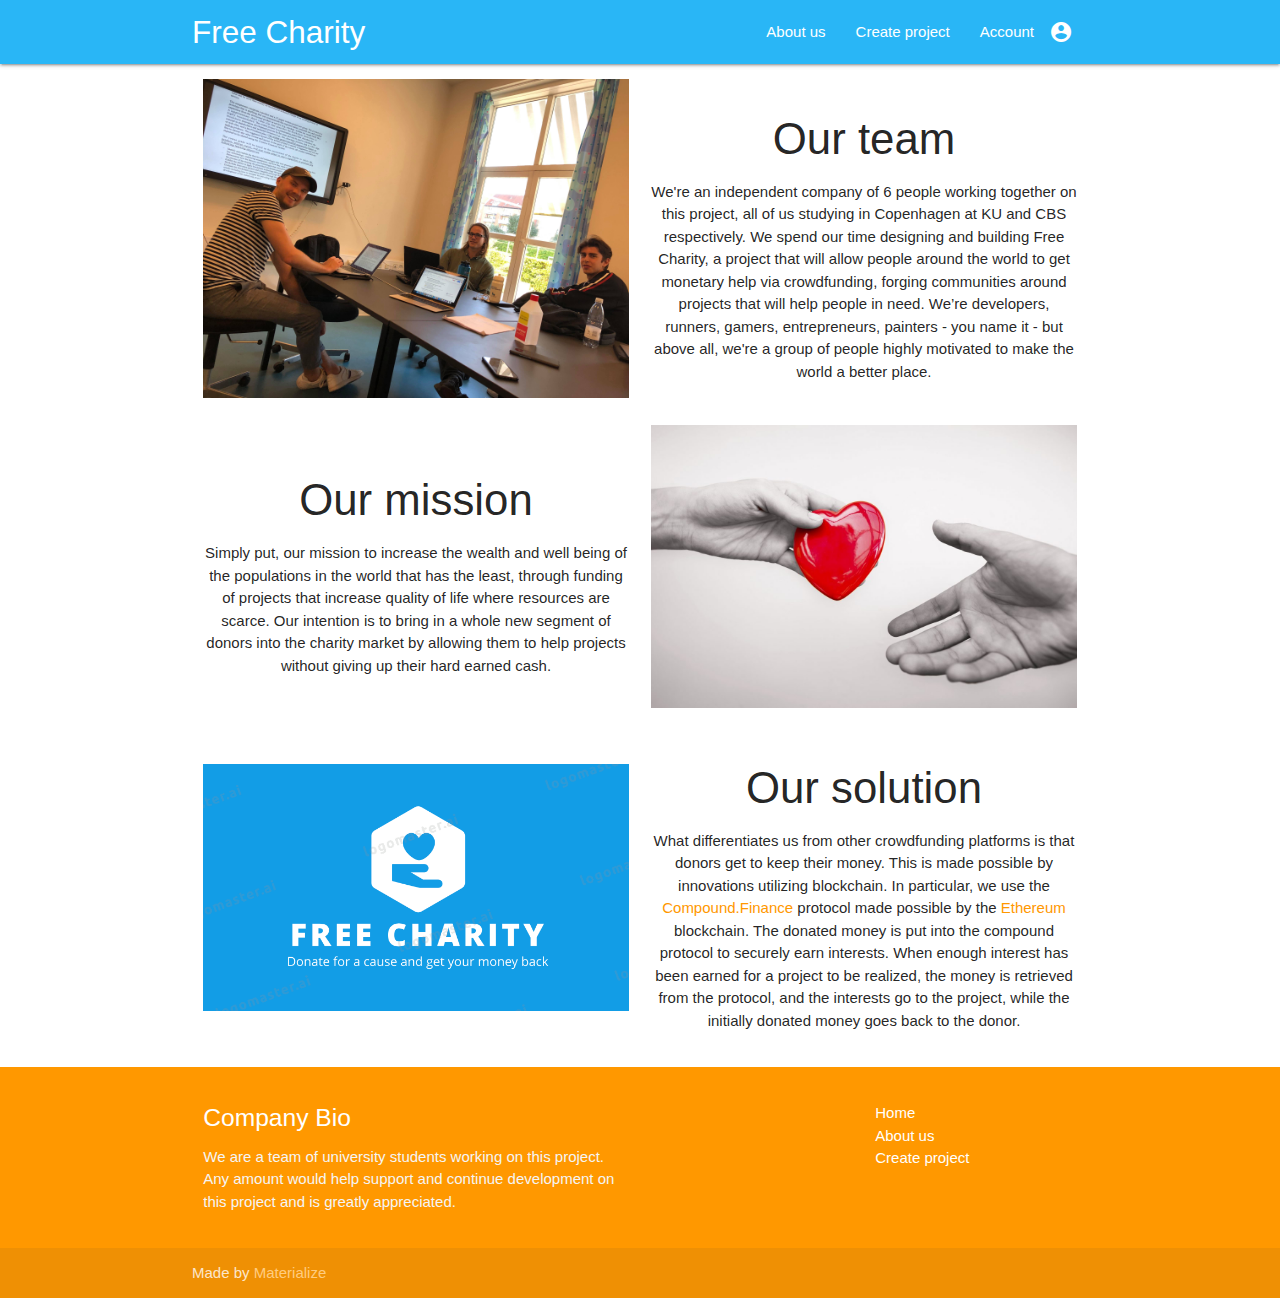
<file: about.html>
<!DOCTYPE html>
<html lang="en">
<head>
  <meta http-equiv="Content-Type" content="text/html; charset=UTF-8"/>
  <meta name="viewport" content="width=device-width, initial-scale=1, maximum-scale=1.0"/>
  <title>Free Charity</title>

  <!-- CSS  -->
  <link href="https://fonts.googleapis.com/icon?family=Material+Icons" rel="stylesheet">
  <link href="css/materialize.css" type="text/css" rel="stylesheet" media="screen,projection"/>
  <link href="css/style.css" type="text/css" rel="stylesheet" media="screen,projection"/>
</head>
<body>
  <nav class="light-blue lighten-1" role="navigation">
    <div class="nav-wrapper container"><a id="logo-container" href="index.html" class="brand-logo">Free Charity</a>
      <ul class="right hide-on-med-and-down">
        <li><a href="about.html">About us</a></li>
        <li><a href="create-project.html">Create project</a></li>
        <li><a href="donater-info.html">Account <i class="material-icons right">account_circle</i></a></li>
      </ul>

      <ul id="nav-mobile" class="sidenav">
        <li><a href="about.html">About us</a></li>
        <li><a href="create-project.html">Create project</a></li>
        <li><a href="donater-info.html">Account <i class="material-icons right">account_circle</i></a></li>
      </ul>
      <a href="#" data-target="nav-mobile" class="sidenav-trigger"><i class="material-icons">menu</i></a>
    </div>
  </nav>
  <div class="section no-pad-bot" id="index-banner">
    <div class="container">
      <div class="row valign-wrapper">
        <div class="col l6">
          <img src="images/about_us.jpg" />
        </div>
        <div class="col l6 center-align">
          <h3>Our team</h3>
          <p>
            We're an independent company of 6 people working together on this project, all of us studying in Copenhagen at KU and CBS respectively.
            We spend our time designing and building Free Charity, a project that will allow people around the world to get monetary help via
            crowdfunding, forging communities around projects that will help people in need. We’re developers, runners, gamers, entrepreneurs,
            painters - you name it - but above all, we're a group of people highly motivated to make the world a better place.
          </p>
        </div>
      </div>

      <div class="row valign-wrapper">
        <div class="col l6 center-align">
          <h3 >Our mission</h3>
          <p>
            Simply put, our mission to increase the wealth and well being of the populations in the world that has the least, through
            funding of projects that increase quality of life where resources are scarce. Our intention is to bring in a whole new
            segment of donors into the charity market by allowing them to help projects without giving up their hard earned cash.
          </p>
        </div>
        <div class="col l6">
          <img src="images/charity.jpg">
        </div>
      </div>

      <div class="row valign-wrapper">
        <div class="col l6">
          <img src="images/logo.png">
        </div>
        <div class="col l6 center-align">
          <h3>Our solution</h3>
          <p>
            What differentiates us from other crowdfunding platforms is that donors get to keep their money. This is made possible by innovations utilizing
            blockchain. In particular, we use the <a href="https://compound.finance/" class="orange-text">Compound.Finance</a> protocol made possible by the
            <a href="https://ethereum.org/en/" class="orange-text">Ethereum</a> blockchain. The donated money is put into the compound protocol to securely
            earn interests. When enough interest has been earned for a project to be realized, the money is retrieved from the protocol, and the interests
            go to the project, while the initially donated money goes back to the donor.
          </p>
        </div>
      </div>

    </div>
  </div>

  <footer class="page-footer orange">
    <div class="container">
      <div class="row">
        <div class="col l6 s12">
          <h5 class="white-text">Company Bio</h5>
          <p class="grey-text text-lighten-4">We are a team of university students working on this project. Any amount would help support and continue development on this project and is greatly appreciated.</p>


        </div>
        <div class="col l3 s12 right">
          <ul>
            <li><a class="white-text" href="index.html">Home</a></li>
            <li><a class="white-text" href="about.html">About us</a></li>
            <li><a class="white-text" href="create-project.html">Create project</a></li>
          </ul>
        </div>
      </div>
    </div>
    <div class="footer-copyright">
      <div class="container">
      Made by <a class="orange-text text-lighten-3" href="http://materializecss.com">Materialize</a>
      </div>
    </div>
  </footer>


<script src="https://code.jquery.com/jquery-2.1.1.min.js"></script>
<script src="js/materialize.js"></script>
<script src="js/init.js"></script>

</body>
</html>
</file>
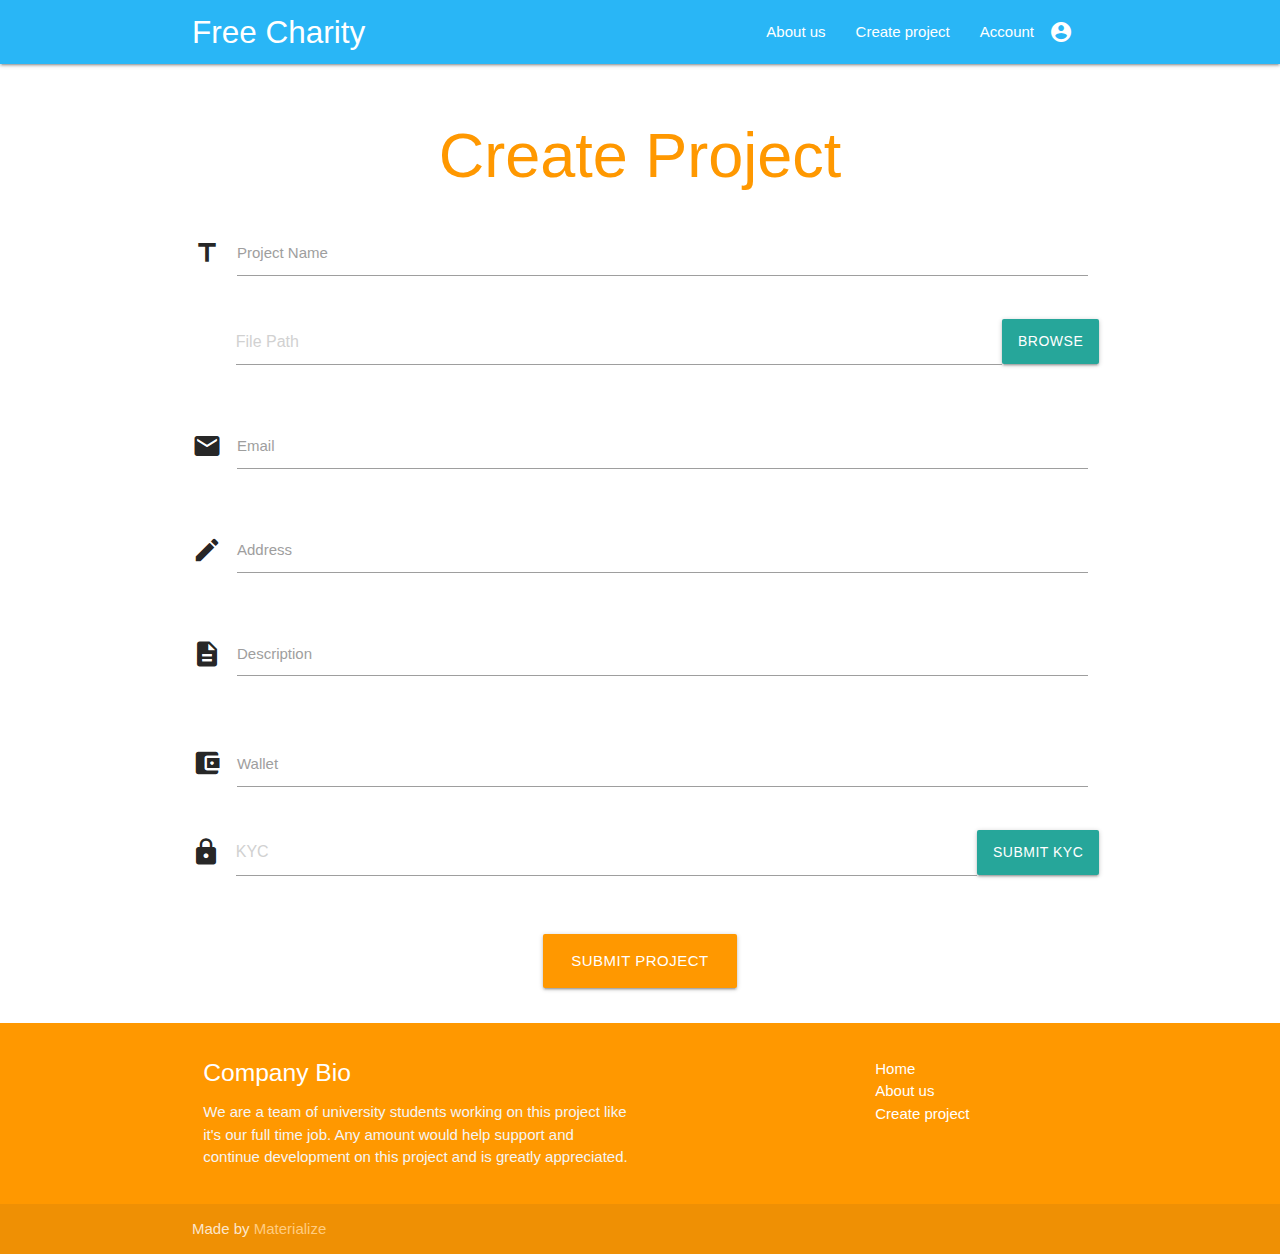
<file: create-project.html>
<!DOCTYPE html>
<html lang="en">
<head>
  <meta http-equiv="Content-Type" content="text/html; charset=UTF-8"/>
  <meta name="viewport" content="width=device-width, initial-scale=1, maximum-scale=1.0"/>
  <title>Free Charity</title>

  <!-- CSS  -->
  <link href="https://fonts.googleapis.com/icon?family=Material+Icons" rel="stylesheet">
  <link href="css/materialize.css" type="text/css" rel="stylesheet" media="screen,projection"/>
  <link href="css/style.css" type="text/css" rel="stylesheet" media="screen,projection"/>
</head>
<body>
  <nav class="light-blue lighten-1" role="navigation">
    <div class="nav-wrapper container"><a id="logo-container" href="index.html" class="brand-logo">Free Charity</a>
      <ul class="right hide-on-med-and-down">
        <li><a href="about.html">About us</a></li>
        <li><a href="create-project.html">Create project</a></li>
        <li><a href="donater-info.html">Account <i class="material-icons right">account_circle</i></a></li>
      </ul>

      <ul id="nav-mobile" class="sidenav">
        <li><a href="about.html">About us</a></li>
        <li><a href="create-project.html">Create project</a></li>
        <li><a href="donater-info.html">Account <i class="material-icons right">account_circle</i></a></li>
      </ul>
      <a href="#" data-target="nav-mobile" class="sidenav-trigger"><i class="material-icons">menu</i></a>
    </div>
  </nav>
  <div class="section no-pad-bot" id="index-banner">
    <div class="container">
      <h1 class="header center orange-text">Create Project</h1>
      <form class = "col s12">
        <div class = "row">
           <div class = "input-field col s12">
              <i class = "material-icons prefix">title</i>
              <input id = "name" type = "text" class = "validate" required />
              <label for = "name">Project Name</label>
           </div>
        </div>

        <div class = "row">
          <div class="file-field input-field">
           <div class="btn right">
             <span>Browse</span>
             <input type="file">
           </div>
           <div class="file-path-wrapper">
             <i class = "material-icons prefix">upload_file</i>
             <input type="text" placeholder="File Path" class="materialize-textarea validate"></input>
           </div>
         </div>
        </div>

        <div class = "row">
           <div class = "input-field col s12">
             <i class = "material-icons prefix">email</i>
             <input id="email" type="text" class="materialize-textarea validate"></input>
             <label for="email">Email</label>
           </div>
        </div>

        <div class = "row">
           <div class = "input-field col s12">
              <i class = "material-icons prefix">mode_edit</i>
              <input id = "address" type="text" class = "materialize-textarea validate"></input>
              <label for = "address">Address</label>
           </div>
        </div>

        <div class = "row">
           <div class = "input-field col s12">
             <i class="material-icons prefix">description</i>
             <textarea id="description" class="materialize-textarea validate"></textarea>
             <label for="description">Description</label>
           </div>
        </div>

        <div class = "row">
           <div class = "input-field col s12">
             <i class="material-icons prefix">account_balance_wallet</i>
             <input id="crypto-wallet" type="text" class="materialize-textarea validate"></textarea>
             <label for="crypto-wallet">Wallet</label>
           </div>
        </div>

        <div class = "row">
          <div class="file-field input-field">
           <div class="btn right">
             <span>Submit KYC</span>
             <input type="file">
           </div>
           <div class="file-path-wrapper">
             <i class = "material-icons prefix">lock</i>
             <input type="text" placeholder="KYC" class="materialize-textarea validate"></input>
           </div>
         </div>
        </div>

        <div class = "row">
           <div class = "input-field col s12 center">
             <a href="#!" id="submit-project-button" class="btn-large waves-effect waves-light orange">Submit Project</a>
           </div>
        </div>
     </form>
    </div>
  </div>

  <footer class="page-footer orange">
    <div class="container">
      <div class="row">
        <div class="col l6 s12">
          <h5 class="white-text">Company Bio</h5>
          <p class="grey-text text-lighten-4">We are a team of university students working on this project like it's our full time job. Any amount would help support and continue development on this project and is greatly appreciated.</p>


        </div>
        <div class="col l3 s12 right">
          <ul>
            <li><a class="white-text" href="index.html">Home</a></li>
            <li><a class="white-text" href="about.html">About us</a></li>
            <li><a class="white-text" href="create-project.html">Create project</a></li>
          </ul>
        </div>
      </div>
    </div>
    <div class="footer-copyright">
      <div class="container">
      Made by <a class="orange-text text-lighten-3" href="http://materializecss.com">Materialize</a>
      </div>
    </div>
  </footer>


<script src="https://code.jquery.com/jquery-2.1.1.min.js"></script>
<script src="js/materialize.js"></script>
<script src="js/init.js"></script>

</body>
</html>
</file>
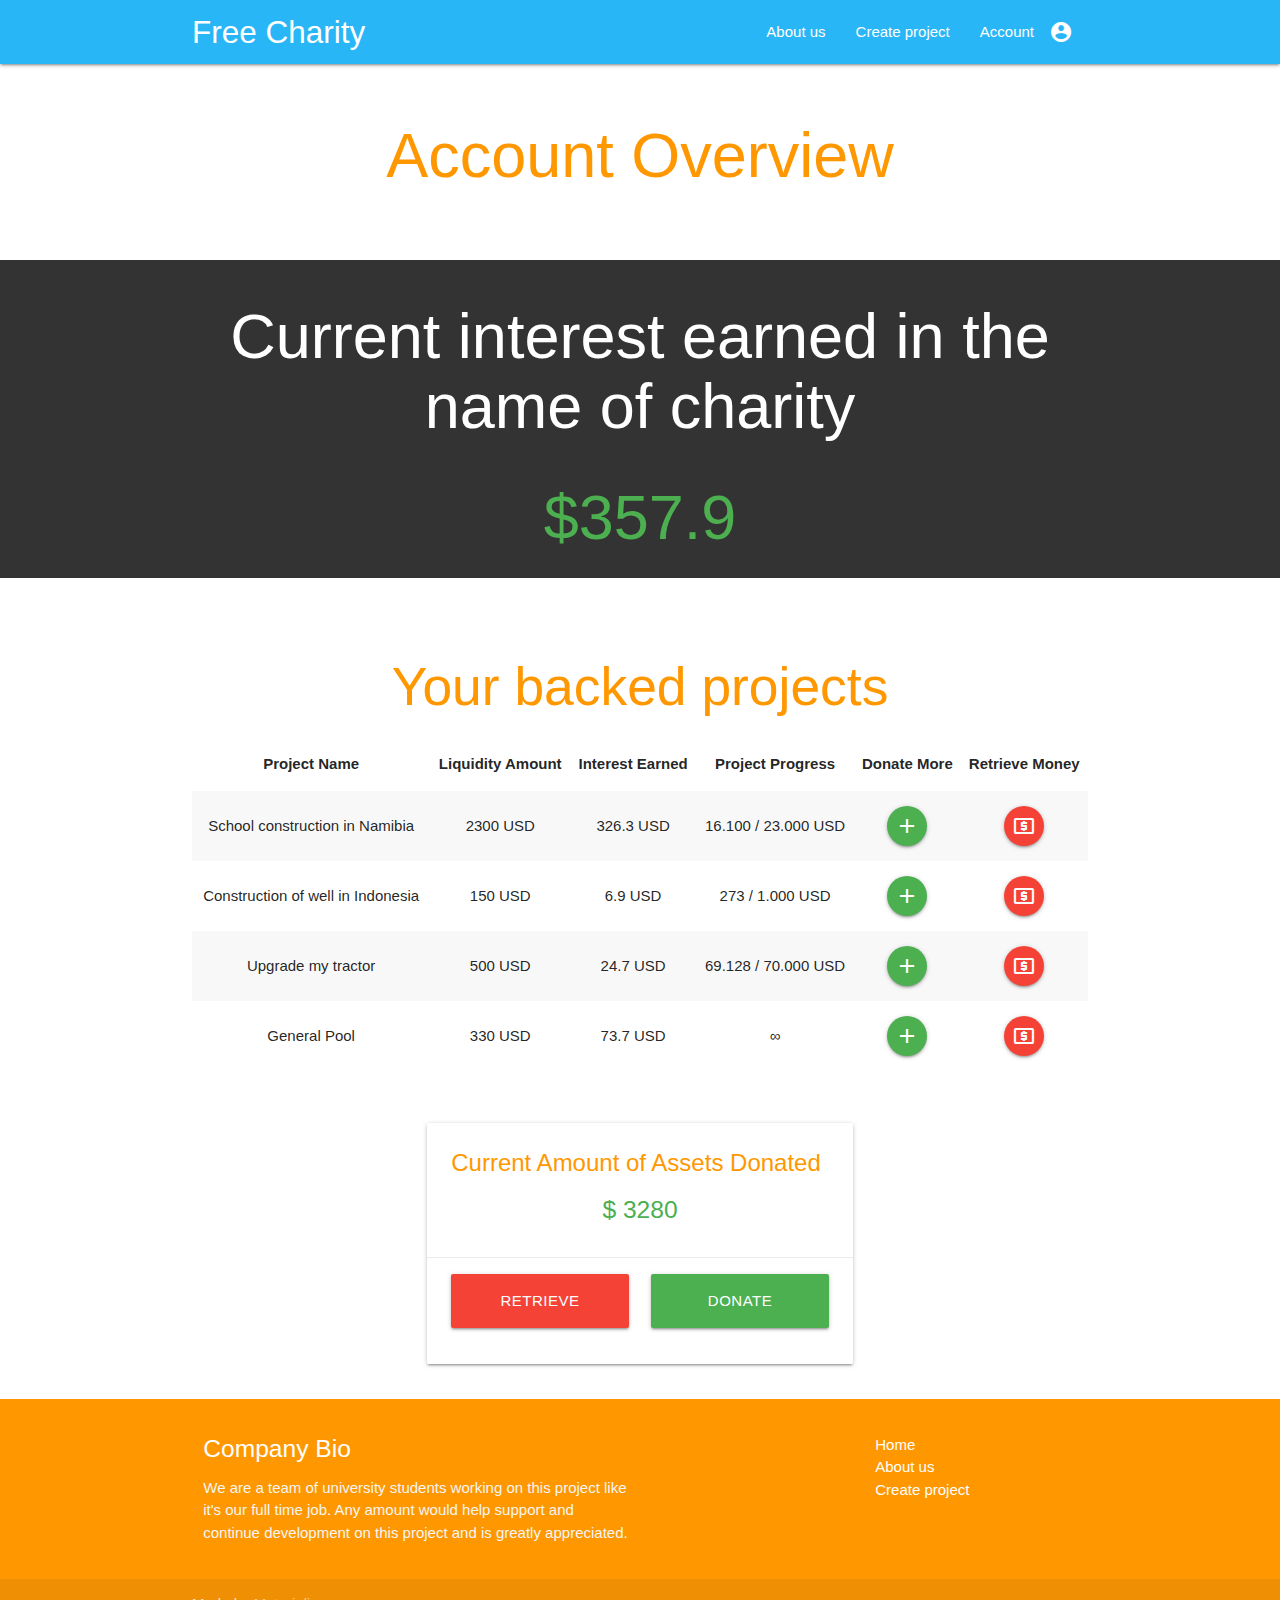
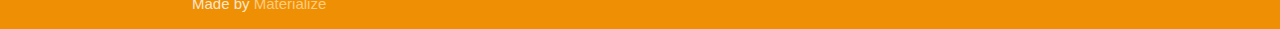
<file: donater-info.html>
<!DOCTYPE html>
<html lang="en">
<head>
  <meta http-equiv="Content-Type" content="text/html; charset=UTF-8"/>
  <meta name="viewport" content="width=device-width, initial-scale=1, maximum-scale=1.0"/>
  <title>Free Charity</title>

  <!-- CSS  -->
  <link href="https://fonts.googleapis.com/icon?family=Material+Icons" rel="stylesheet">
  <link href="css/materialize.css" type="text/css" rel="stylesheet" media="screen,projection"/>
  <link href="css/style.css" type="text/css" rel="stylesheet" media="screen,projection"/>
</head>
<body>
  <nav class="light-blue lighten-1" role="navigation">
    <div class="nav-wrapper container"><a id="logo-container" href="index.html" class="brand-logo">Free Charity</a>
      <ul class="right hide-on-med-and-down">
        <li><a href="about.html">About us</a></li>
        <li><a href="create-project.html">Create project</a></li>
        <li><a href="donater-info.html">Account <i class="material-icons right">account_circle</i></a></li>
      </ul>

      <ul id="nav-mobile" class="sidenav">
        <li><a href="about.html">About us</a></li>
        <li><a href="create-project.html">Create project</a></li>
        <li><a href="donater-info.html">Account <i class="material-icons right">account_circle</i></a></li>
      </ul>
      <a href="#" data-target="nav-mobile" class="sidenav-trigger"><i class="material-icons">menu</i></a>
    </div>
  </nav>
  <div class="section no-pad-bot" id="index-banner">
    <div class="container">
      <h1 class="header center orange-text">Account Overview</h1>
      <br><br>
    </div>
      <!-- Interest counter -->

      <div id="donater-current-interests-earned" class="center valign-wrapper white-text">
        <div class="container">
          <h1>Current interest earned in the name of charity</h1>
          <h1 class="green-text">$<span id="donated-interest">357.9</span></h1>
        </div>
      </div>

      <br/><br/>

      <div class="container">
        <h2 class="center-align orange-text">Your backed projects</h2>
        <table class="responsive-table striped centered">
        <thead>
          <tr>
              <th>Project Name</th>
              <th>Liquidity Amount</th>
              <th>Interest Earned</th>
              <th>Project Progress</th>
              <th>Donate More</th>
              <th>Retrieve Money</th>
          </tr>
        </thead>

        <tbody>
          <tr>
            <td>School construction in Namibia</td>
            <td>2300 USD</td>
            <td>326.3 USD</td>
            <td>16.100 / 23.000 USD</td>
            <td><a class="btn-floating waves-effect waves-light green tooltipped" data-position="right" data-tooltip="Donate more"><i class="material-icons">add</i></a></td>
            <td><a class="btn-floating waves-effect waves-light red tooltipped modal-trigger" data-position="right" data-tooltip="Retrieve assets"><i class="material-icons">local_atm</i></a></td>
          </tr>
          <tr>
            <td>Construction of well in Indonesia</td>
            <td>150 USD</td>
            <td>6.9 USD</td>
            <td>273 / 1.000 USD</td>
            <td><a class="btn-floating waves-effect waves-light green tooltipped" data-position="right" data-tooltip="Donate more"><i class="material-icons">add</i></a></td>
            <td><a href="#retrieve-eth-modal" class="btn-floating waves-effect waves-light red tooltipped modal-trigger" data-position="right" data-tooltip="Retrieve assets"><i class="material-icons">local_atm</i></a></td>
          </tr>
          <tr>
            <td>Upgrade my tractor</td>
            <td>500 USD</td>
            <td>24.7 USD</td>
            <td>69.128 / 70.000 USD</td>
            <td><a class="btn-floating waves-effect waves-light green tooltipped" data-position="right" data-tooltip="Donate more"><i class="material-icons">add</i></a></td>
            <td><a class="btn-floating waves-effect waves-light red tooltipped" data-position="right" data-tooltip="Retrieve assets"><i class="material-icons">local_atm</i></a></td>
          </tr>
          <tr>
            <td>General Pool</td>
            <td>330 USD</td>
            <td>73.7 USD</td>
            <td>∞</td>
            <td><a class="btn-floating waves-effect waves-light green tooltipped" data-position="right" data-tooltip="Donate more"><i class="material-icons">add</i></a></td>
            <td><a class="btn-floating waves-effect waves-light red tooltipped" data-position="right" data-tooltip="Retrieve assets"><i class="material-icons">local_atm</i></a></td>
          </tr>
        </tbody>
      </table>
      </div>

      <br><br>
  </div>

  <!-- Locked amount -->
  <div class="container">
    <div class="row">
      <div class="col s12 m6 offset-m3">
        <div class="card">
          <div class="card-content orange-text">
            <span class="card-title"><b>Current Amount of Assets Donated</b></span>
            <div class="center">
              <h5 class="green-text">$ 3280</h5>
            </div>
          </div>
          <div class="card-action">
            <div class="row">
              <div class="col s6">
                <a href="#!" class="btn-large waves-effect waves-light red" style="width:100%;">Retrieve Everything</a>
              </div>
              <div class="col s6">
                <a href="#!" class="btn-large waves-effect waves-light green" style="width:100%;">Donate Everything</a>
              </div>
            </div>
          </div>
        </div>
      </div>
    </div>
  </diV>

  <div id="retrieve-eth-modal" class="modal">
    <div class="modal-content">
      <h4 class="orange-text">Retrieve assets</h4>
      <p>
        Are you sure you want to stop backing the project <i><b>Construction of well in Indonesia</b></i>?
        <br>
        The assets will be retrieved to the wallet adress below.
      </p>
      <div class="row">
        <form class="col s12">
          <div class="row">
            <div class="input-field col s12">
              <i class="material-icons prefix">account_balance_wallet</i>
              <input disabled value="0x32Be343B94f860124dC4fEe278FDCBD38C102D88" id="wallet-address" type="text" class="validate">
              <label for="wallet-address">Wallet address</label>
            </div>
          </div>
          <div class="row">
            <div class="input-field col s12">
              <i class="material-icons prefix"><img src="images/ether.svg"/></i>
              <input disabled value="150" id="currently-donated-ether" type="text" class="validate">
              <label for="currently-donated-ether">Currently Donated Ether</label>
            </div>
          </div>
          <div class="row">
            <div class="input-field col s12">
              <i class="material-icons prefix">border_color</i>
              <input id="amount-to-donate" type="number" min="1" max="150" class="validate">
              <label for="amount-to-donate">Amount to retrieve</label>
            </div>
          </div>
        </form>
      </div>
    </div>
    <div class="modal-footer">
      <a href="#!" class="btn modal-close waves-effect waves-green red left">Cancel</a>
      <a href="#!" class="btn modal-close waves-effect waves-green green">Retrieve</a>
    </div>
  </div>

  <footer class="page-footer orange">
    <div class="container">
      <div class="row">
        <div class="col l6 s12">
          <h5 class="white-text">Company Bio</h5>
          <p class="grey-text text-lighten-4">We are a team of university students working on this project like it's our full time job. Any amount would help support and continue development on this project and is greatly appreciated.</p>


        </div>
        <div class="col l3 s12 right">
          <ul>
            <li><a class="white-text" href="index.html">Home</a></li>
            <li><a class="white-text" href="about.html">About us</a></li>
            <li><a class="white-text" href="create-project.html">Create project</a></li>
          </ul>
        </div>
      </div>
    </div>
    <div class="footer-copyright">
      <div class="container">
      Made by <a class="orange-text text-lighten-3" href="http://materializecss.com">Materialize</a>
      </div>
    </div>
  </footer>


  <!--  Scripts-->
  <script src="https://code.jquery.com/jquery-2.1.1.min.js"></script>
  <script src="js/materialize.js"></script>
  <script src="js/init.js"></script>
  <script src="js/donater-info.js"></script>

  </body>
</html>
</file>
<file: css/style.css>
/* Custom Stylesheet */
/**
 * Use this file to override Materialize files so you can update
 * the core Materialize files in the future
 *
 * Made By MaterializeCSS.com
 */

.icon-block {
  padding: 0 15px;
}
.icon-block .material-icons {
	font-size: inherit;
}

.col img {
  max-width: 100%;
}

#gamification-stats {
  background-color: black;
}

#donater-current-interests-earned {
  background-color: #333;
}

.carousel h2,
.carousel h1 {
  color: white;
}
</file>
